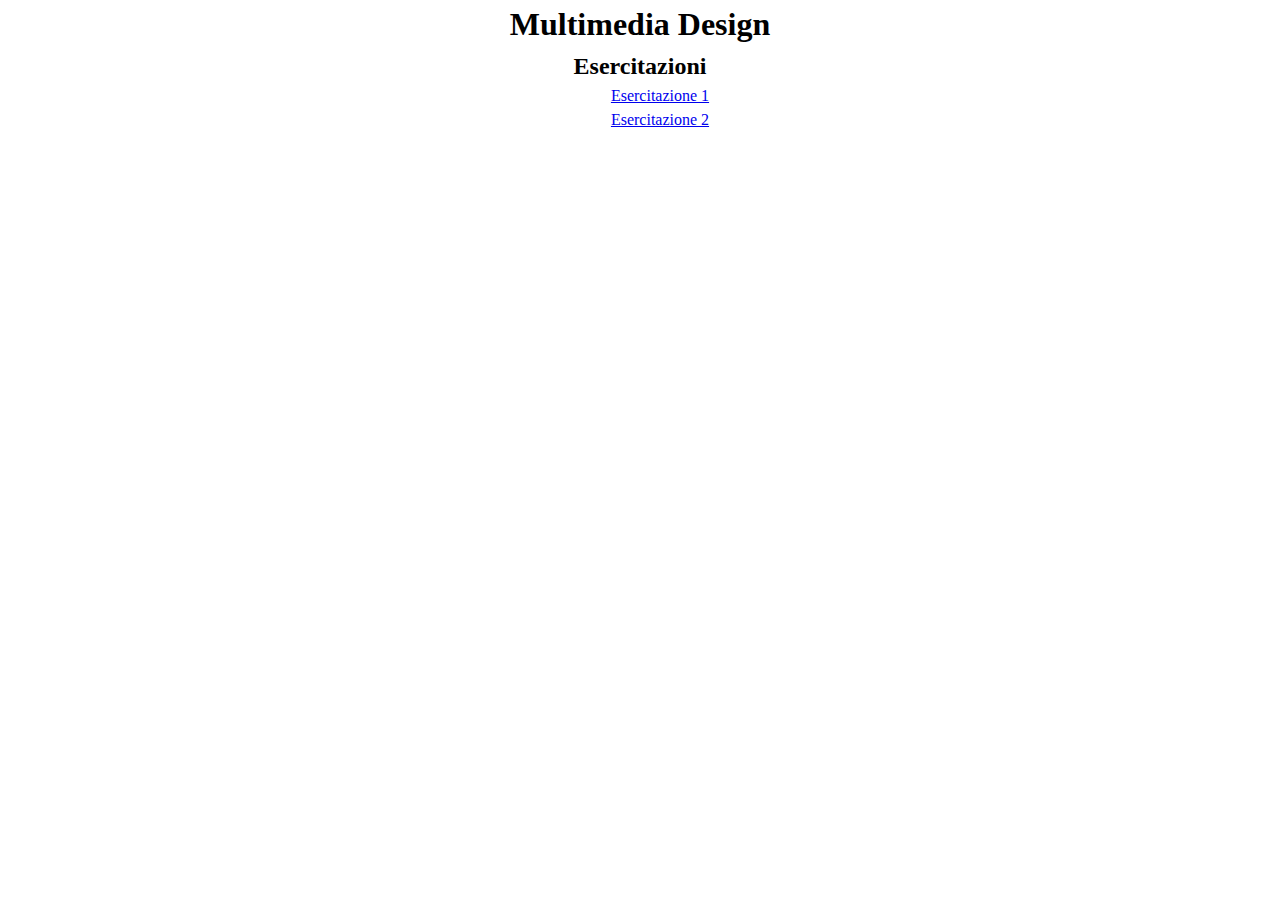
<file: index.html>
<!DOCTYPE html>
<html lang="it">

<head>
    <div>
        <meta charset="utf-8">
        <meta name="viewport" content="width=device-width, inital-scale=1">
        <title>MD - Esercitazioni</title>
        <link rel="stylesheet" href="../vendor/reset.css">
        <link rel="stylesheet" href="style.css">
    </div>
</head>

<body>
    <h1>Multimedia Design</h1>
    <h2>Esercitazioni</h2>
    <ul>
        <li>
            <a href="/portfolio/">Esercitazione 1</a>
        </li>
        <li>
            <a href="/poster/">Esercitazione 2</a>
        </li>
    </ul>
</body>

</html>
</file>
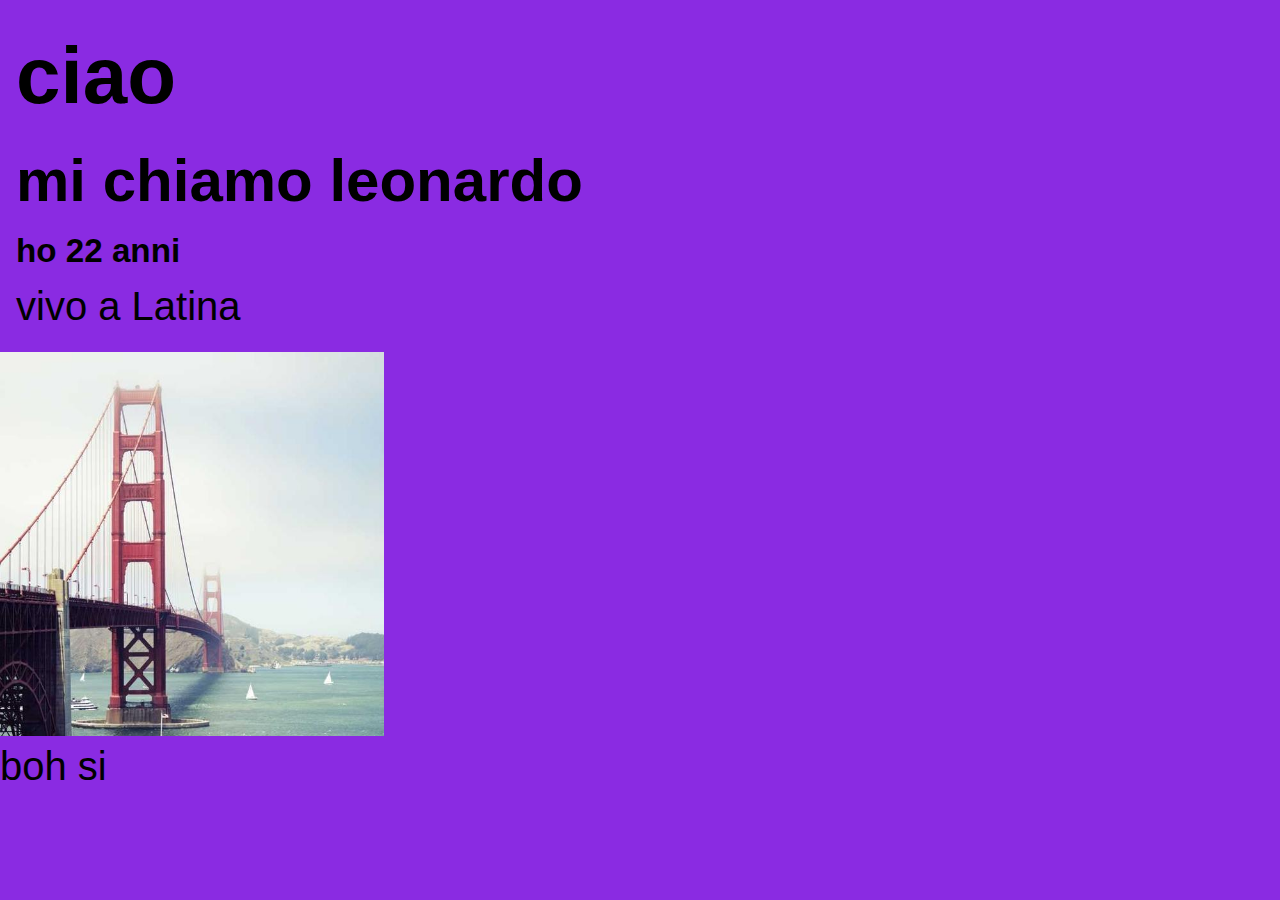
<file: portfolio/index.html>
<!DOCTYPE html>
<html lang="it">

<head>
    <div>
        <meta charset="utf-8">
        <meta name="viewport" content="width=device-width, inital-scale=1">
        <title>Nome scheda</title>
        <link rel="stylesheet" href="vendor/reset.css">
        <link rel="stylesheet" href="style.css">
    </div>
</head>

<body>
    <div id="works" class="section">
        <h1> ciao </h1>
        <h2> mi chiamo leonardo </h2>
        <h5> ho 22 anni </h5>
        <p> vivo a Latina </p>
    </div>
    <div id="works" class="gallery" 
        <figure>
        <img src="images/436-600x600.jpg" alt="Immagine 1" title="boh">
        <figcaption>boh si</figcaption>
        </figure>
    </div>
</body>

</html>
</file>
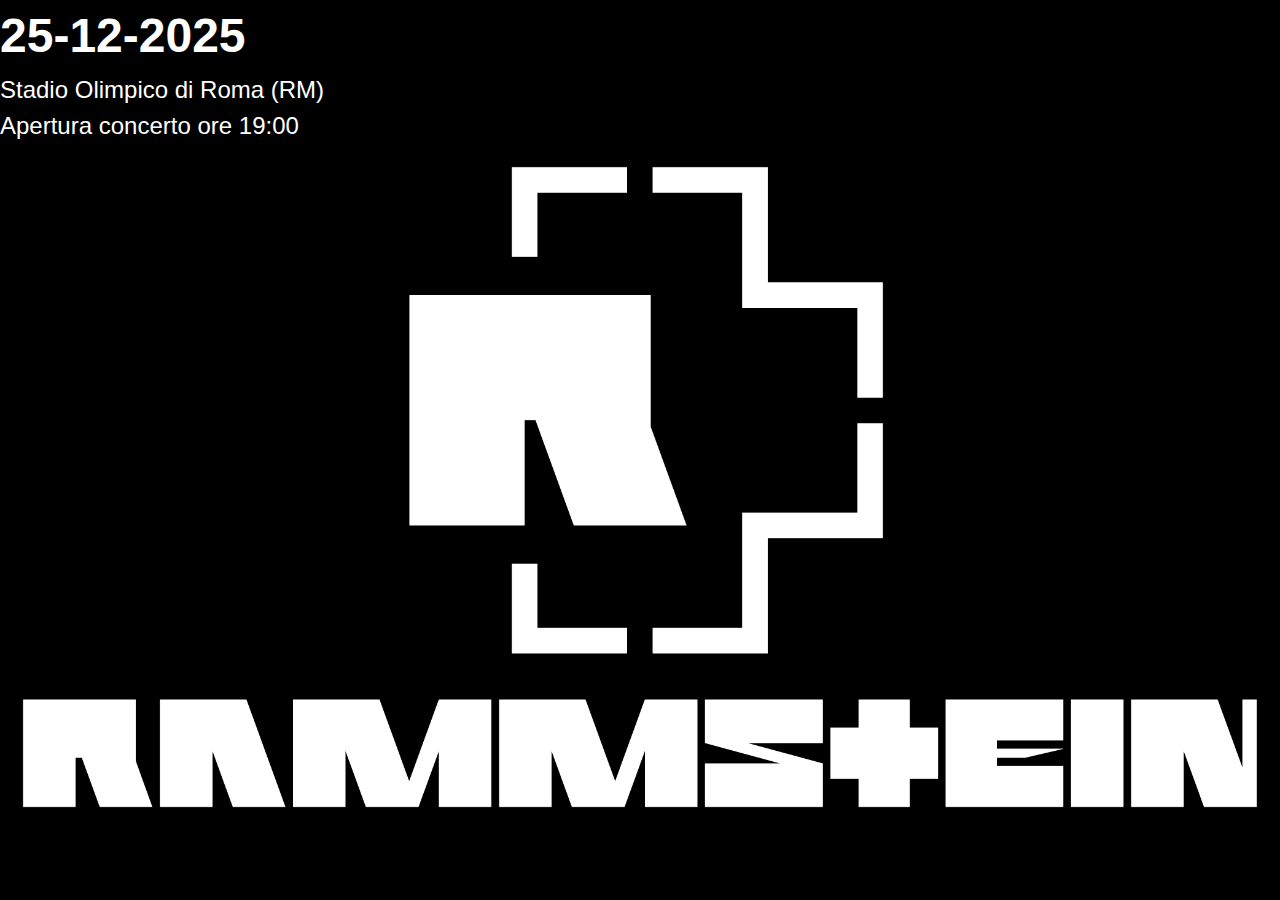
<file: poster/index.html>
<!DOCTYPE html>
<html lang="it">
    <head>
        <meta charset="utf-8">
        <meta name="viewport" content="width=device-width, initial-scale=1">
        <title>Concerto Rammstein 25-12-2025</title>
        <link rel="stylesheet" href="vendor/reset.css">
        <link rel="stylesheet" href="style.css">
    </head>

    <body>
        <div>
            <h1>25-12-2025</h1>
            <p>Stadio Olimpico di Roma (RM)</p>
            <p>Apertura concerto ore 19:00</p>
        </div>
        <div>
            <img src="images/Rammstein_logos_joined.png" alt="Immagine 1" title="logo Rammstein">
        </div>
    </body>
</html>
</file>
<file: style.css>
html {
    font-size: 16px;
}

body {
    text-align: center;
}

ul {
    margin: auto;
    list-style-type: none;
}

li {
font-size: 1,5rem;

}

.menu {
    display: flex;
}

a, a:link {
    color: hsl(0%, 100%, 40%);
}

a:visited {
    color: hsl(0%, 100%, 40%);
}

a:hover , a:focus{
    color: hsl(0%, 100%, 40%);
}

a:visited {
    color: hsl(0%, 100%, 40%);
}
</file>
<file: portfolio/style.css>
body {
    font-size: 40px;
    color: #000000;
    background-color: blueviolet;
    font-family: Arial, "Helvetica Neue", Helvetica, sans-serif;
}

h1 {
    width: 25%;
    margin-top: auto;
}

#page {
    width: 80%;
    margin: 0 auto;
}

.section {
    padding: 16px;
    padding: 16px 16px;
    padding: 16px 16px 16px 16px;
}

.gallery-img {
    display: flex;
    flex-direction: column;
    flex-wrap: wrap;
}

/* X-Small devices (portrait phones, less than 576px)
// No media query for `xs` since this is the default in Bootstrap

// Small devices (landscape phones, 576px and up)*/
@media (min-width: 576px) {
    ...
}

/* Medium devices (tablets, 768px and up)*/
@media (min-width: 768px) {
    ...
}

/* Large devices (desktops, 992px and up)*/
@media (min-width: 992px) {
    .gallery {
        flex direction: row;
        justify-content: space-between;
    }

    .gallery {
        width: 30%;
    }

    // X-Large devices (large desktops, 1200px and up)
    @media (min-width: 1200px) {
        ...
    }

    // XX-Large devices (larger desktops, 1400px and up)
    @media (min-width: 1400px) {
        ...
    }
</file>
<file: poster/style.css>
html {
    font-size: 16px; /* 16px = 1rem */
}

/* 
CLASSI DI SPACING

0.25 rem = 4px
0.5 rem = 8px
1 rem = 16px
1.5 rem = 24px
2 rem = 32px
3 rem = 48px 
*/

.m-1 { margin: 0.25rem !important;}
.m-2 { margin: 0.5rem !important;}
.m-3 { margin: 1rem !important;}
.m-4 { margin: 1.5rem !important;}
.m-5 { margin: 2rem !important;}
.m-6 { margin: 3rem !important;}

.mt-1 { margin-top: 0.25rem !important;}
.mt-2 { margin-top: 0.5rem !important;}
.mt-3 { margin-top: 1rem !important;}
.mt-4 { margin-top: 1.5rem !important;}
.mt-5 { margin-top: 2rem !important;}
.mt-6 { margin-top: 3rem !important;}

.mb-1 { margin-bottom: 0.25rem !important;}
.mb-2 { margin-bottom: 0.5rem !important;}
.mb-3 { margin-bottom: 1rem !important;}
.mb-4 { margin-bottom: 1.5rem !important;}
.mb-5 { margin-bottom: 2rem !important;}
.mb-6 { margin-bottom: 3rem !important;}

.ms-1 { margin-left: 0.25rem !important;}
.ms-2 { margin-left: 0.5rem !important;}
.ms-3 { margin-left: 1rem !important;}
.ms-4 { margin-left: 1.5rem !important;}
.ms-5 { margin-left: 2rem !important;}
.ms-6 { margin-left: 3rem !important;}

.me-1 { margin-right: 0.25rem !important;}
.me-2 { margin-right: 0.5rem !important;}
.me-3 { margin-right: 1rem !important;}
.me-4 { margin-right: 1.5rem !important;}
.me-5 { margin-right: 2rem !important;}
.me-6 { margin-right: 3rem !important;}

.m-1 { margin: 0.25rem !important;}
.m-2 { margin: 0.5rem !important;}
.m-3 { margin: 1rem !important;}
.m-4 { margin: 1.5rem !important;}
.m-5 { margin: 2rem !important;}
.m-6 { margin: 3rem !important;}

.mt-1 { margin-top: 0.25rem !important;}
.mt-2 { margin-top: 0.5rem !important;}
.mt-3 { margin-top: 1rem !important;}
.mt-4 { margin-top: 1.5rem !important;}
.mt-5 { margin-top: 2rem !important;}
.mt-6 { margin-top: 3rem !important;}

.mb-1 { margin-bottom: 0.25rem !important;}
.mb-2 { margin-bottom: 0.5rem !important;}
.mb-3 { margin-bottom: 1rem !important;}
.mb-4 { margin-bottom: 1.5rem !important;}
.mb-5 { margin-bottom: 2rem !important;}
.mb-6 { margin-bottom: 3rem !important;}

.ms-1 { margin-left: 0.25rem !important;}
.ms-2 { margin-left: 0.5rem !important;}
.ms-3 { margin-left: 1rem !important;}
.ms-4 { margin-left: 1.5rem !important;}
.ms-5 { margin-left: 2rem !important;}
.ms-6 { margin-left: 3rem !important;}

.me-1 { margin-right: 0.25rem !important;}
.me-2 { margin-right: 0.5rem !important;}
.me-3 { margin-right: 1rem !important;}
.me-4 { margin-right: 1.5rem !important;}
.me-5 { margin-right: 2rem !important;}
.me-6 { margin-right: 3rem !important;}


.p-1 { padding: 0.25rem !important;}
.p-2 { padding: 0.5rem !important;}
.p-3 { padding: 1rem !important;}
.p-4 { padding: 1.5rem !important;}
.p-5 { padding: 2rem !important;}
.p-6 { padding: 3rem !important;}

.pt-1 { padding-top: 0.25rem !important;}
.pt-2 { padding-top: 0.5rem !important;}
.pt-3 { padding-top: 1rem !important;}
.pt-4 { padding-top: 1.5rem !important;}
.pt-5 { padding-top: 2rem !important;}
.pt-6 { padding-top: 3rem !important;}

.pb-1 { padding-bottom: 0.25rem !important;}
.pb-2 { padding-bottom: 0.5rem !important;}
.pb-3 { padding-bottom: 1rem !important;}
.pb-4 { padding-bottom: 1.5rem !important;}
.pb-5 { padding-bottom: 2rem !important;}
.pb-6 { padding-bottom: 3rem !important;}

.ps-1 { padding-left: 0.25rem !important;}
.ps-2 { padding-left: 0.5rem !important;}
.ps-3 { padding-left: 1rem !important;}
.ps-4 { padding-left: 1.5rem !important;}
.ps-5 { padding-left: 2rem !important;}
.ps-6 { padding-left: 3rem !important;}

.pe-1 { padding-right: 0.25rem !important;}
.pe-2 { padding-right: 0.5rem !important;}
.pe-3 { padding-right: 1rem !important;}
.pe-4 { padding-right: 1.5rem !important;}
.pe-5 { padding-right: 2rem !important;}
.pe-6 { padding-right: 3rem !important;}



/* X-Small devices (portrait phones, less than 576px)
No media query for `xs` since this is the default in Bootstrap */

/* // Small devices (landscape phones, 576px and up) */
@media (min-width: 576px) {}

/* // Medium devices (tablets, 768px and up) */
@media (min-width: 768px) {  }

/* // Large devices (desktops, 992px and up) */
@media (min-width: 992px) { 

    html {
        font-size: 24px;
    }
 }

/* // X-Large devices (large desktops, 1200px and up) */
@media (min-width: 1200px) {  }

/* // XX-Large devices (larger desktops, 1400px and up) */
@media (min-width: 1400px) {  }

body{
    background-color: black;
    color: white;
    font-family: Arial, Helvetica, sans-serif; 
}
</file>
